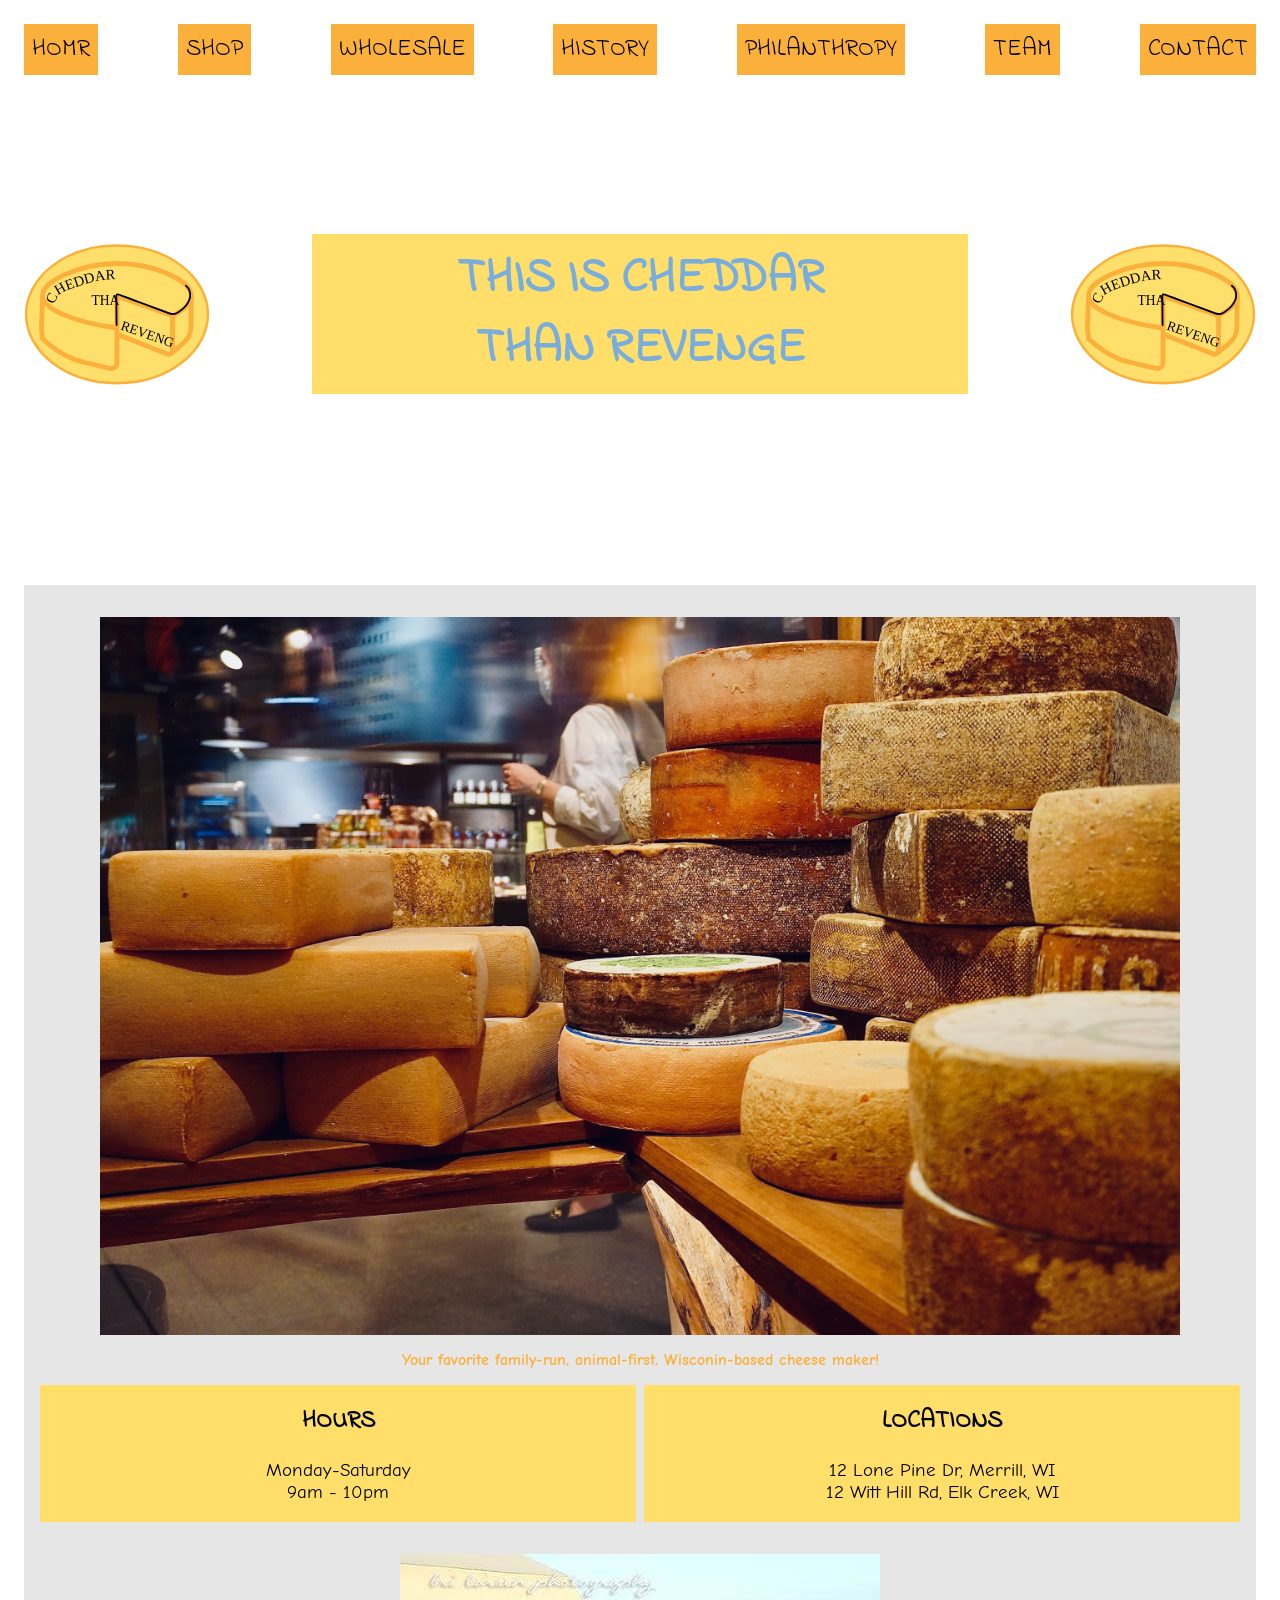
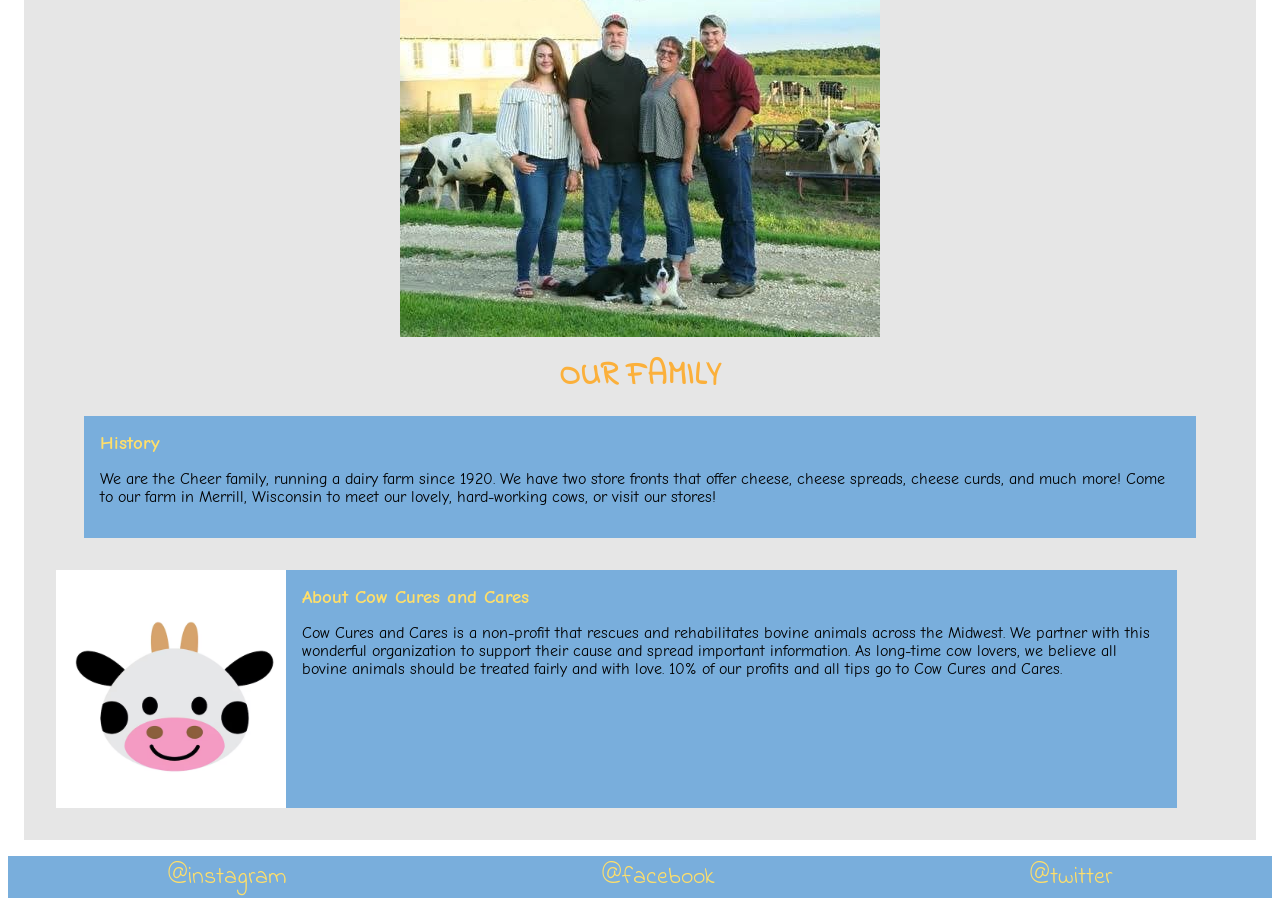
<file: index.html>
<!DOCTYPE html>
<html lang="en">
<head>
    <meta charset="UTF-8">
    <meta name="viewport" content="width=device-width, initial-scale=1.0">
    <title>CTR</title>
    <link rel="preconnect" href="https://fonts.googleapis.com">
<link rel="preconnect" href="https://fonts.gstatic.com" crossorigin>
<link href="https://fonts.googleapis.com/css2?family=Comic+Neue:ital,wght@0,300;0,400;0,700;1,300;1,400;1,700&family=Indie+Flower&display=swap" rel="stylesheet">
<link rel="stylesheet" href="styles.css">
<link rel="icon" type="image/png" href="images/favicon-96x96.png" sizes="96x96">
<link rel="icon" type="image/svg+xml" href="images/favicon.svg">
<link rel="shortcut icon" href="images/favicon.ico">
<link rel="apple-touch-icon" sizes="180x180" href="images/apple-touch-icon.png">
<meta name="apple-mobile-web-app-title" content="ctr">
<link rel="manifest" href="images/site.webmanifest">
</head>
<body>
<header>
<nav>
    <a href="index.html">HOMR</a>
    <a href="shop.html">SHOP</a>
    <a href="wholesale.html">WHOLESALE</a>
    <a href="history.html">HISTORY</a>
    <a href="philanthropy.html">PHILANTHROPY</a>
    <a href="team.html">TEAM</a>
    <a href="contact.html">CONTACT</a>
</nav>
<div class="title">
    <img src="images/ctrlogo.svg" alt="CTR logo">
    <h2>THIS IS CHEDDAR <br> THAN REVENGE</h2>
    <img src="images/ctrlogo.svg" alt="CTR logo">
</div>
</header>
<h1>Cheddar Than Revenge</h1>
<main>

<img src="images/cheeseshop.jpg" alt="A large assortment of cheese.">
<p class="quote">Your favorite family-run, animal-first, Wisconin-based cheese maker!</p>

<div class="indextable">
<div class="hours">
<h2>HOURS</h2>
<p>Monday-Saturday<br>9am - 10pm</p>
</div>

<div class="locations">
<H2>LOCATIONS</H2>
<p>12 Lone Pine Dr, Merrill, WI<br>12 Witt Hill Rd, Elk Creek, WI</p>
</div>
</div>

<img src="images/family.jpeg" alt="Family together">
<h3>OUR FAMILY</h3>

<div class="paragraph">
<h4>History</h4>
<p>We are the Cheer family, running a dairy farm since 1920. We have two store fronts that offer cheese, cheese spreads, cheese curds, and much more! Come to our farm in Merrill, Wisconsin to meet our lovely, hard-working cows, or visit our stores!</p>
</div>

<div class="cowdiv">
<img src="images/smiling-cow-face_175498-304.avif" alt="Cartoon cow, logo for philanthropy" id="cowlogo">

<div class="paragraph">
<h4>About Cow Cures and Cares</h4>
<p>Cow Cures and Cares is a non-profit that rescues and rehabilitates bovine animals across the Midwest. We partner with this wonderful organization to support their cause and spread important information. As long-time cow lovers, we believe all bovine animals should be treated fairly and with love. 10% of our profits and all tips go to Cow Cures and Cares.</p>
</div>
</div>

</main>
<footer>
<a href="https://www.instagram.com/?hl=en">@instagram</a>
<a href="https://www.facebook.com/">@facebook</a>
<a href="https://x.com/">@twitter</a>
</footer>
</body>
</file>
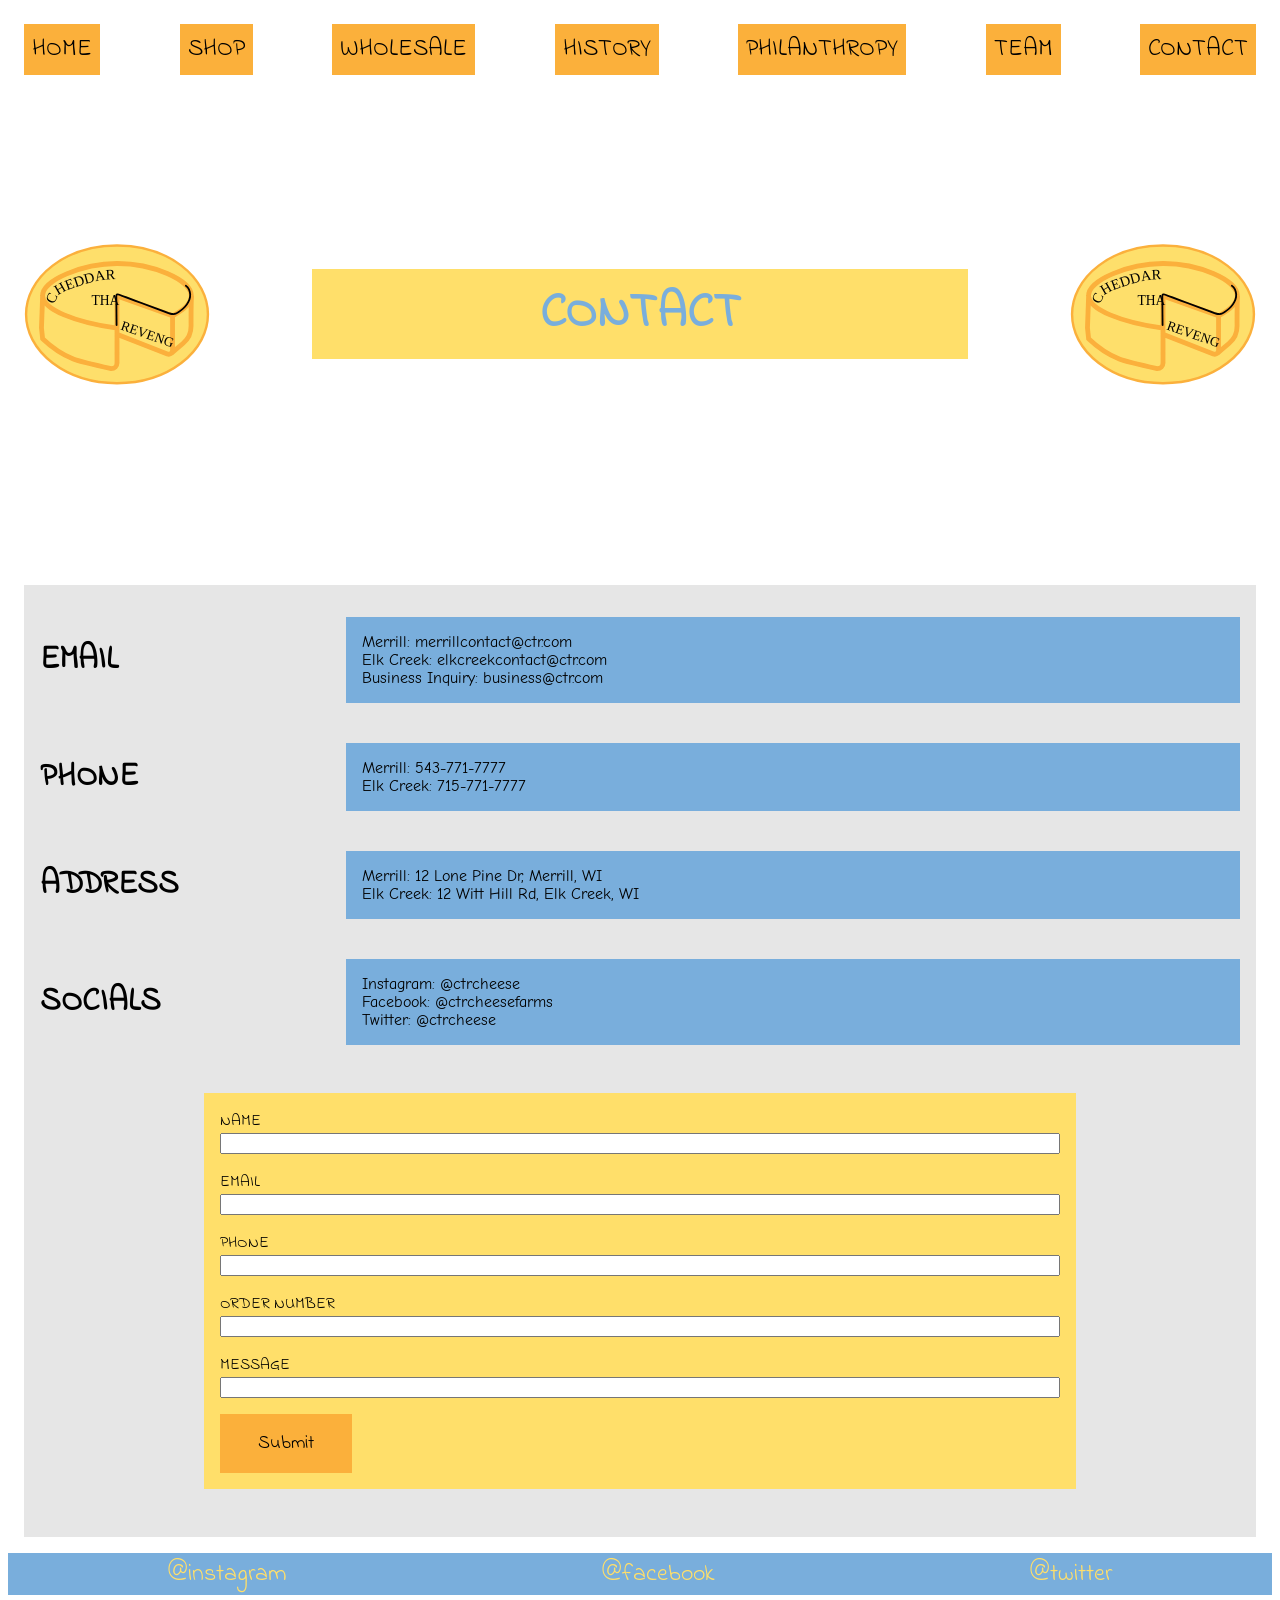
<file: contact.html>
<!DOCTYPE html>
<html lang="en">
<head>
    <meta charset="UTF-8">
    <meta name="viewport" content="width=device-width, initial-scale=1.0">
    <title>CTR</title>
    <link rel="preconnect" href="https://fonts.googleapis.com">
<link rel="preconnect" href="https://fonts.gstatic.com" crossorigin>
<link href="https://fonts.googleapis.com/css2?family=Comic+Neue:ital,wght@0,300;0,400;0,700;1,300;1,400;1,700&family=Indie+Flower&display=swap" rel="stylesheet">
<link rel="stylesheet" href="styles.css">
<link rel="icon" type="image/png" href="images/favicon-96x96.png" sizes="96x96">
<link rel="icon" type="image/svg+xml" href="images/favicon.svg">
<link rel="shortcut icon" href="images/favicon.ico">
<link rel="apple-touch-icon" sizes="180x180" href="images/apple-touch-icon.png">
<meta name="apple-mobile-web-app-title" content="ctr">
<link rel="manifest" href="images/site.webmanifest"">
</head>
<body>
<header>
<nav>
     <a href="index.html">HOME</a>
    <a href="shop.html">SHOP</a>
    <a href="wholesale.html">WHOLESALE</a>
    <a href="history.html">HISTORY</a>
    <a href="philanthropy.html">PHILANTHROPY</a>
    <a href="team.html">TEAM</a>
    <a href="contact.html">CONTACT</a>
</nav>
<div class="title">
    <img src="images/ctrlogo.svg" alt="CTR logo">
    <h2>CONTACT</h2>
    <img src="images/ctrlogo.svg" alt="CTR logo">
</div>
<h1>Cheddar Than Revenge</h1>
</header>
<main>

<div class="contacttable">
<h2>EMAIL</h2>
<p>Merrill: merrillcontact@ctr.com<br>Elk Creek: elkcreekcontact@ctr.com<br>Business Inquiry: business@ctr.com</p>

<h2>PHONE</h2>
<p>Merrill: 543-771-7777<br>Elk Creek: 715-771-7777</p>

<h2>ADDRESS</h2>
<p>Merrill: 12 Lone Pine Dr, Merrill, WI<br>Elk Creek: 12 Witt Hill Rd, Elk Creek, WI</p>

<h2>SOCIALS</h2>
<p>Instagram: @ctrcheese<br>Facebook: @ctrcheesefarms<br>Twitter: @ctrcheese</p>
</div>

<form class="contactform">

    <div class="formgroup">
    <label for="name">NAME</label>
    <input type="text" id="name">
    </div>

    <div class="formgroup">
    <label for="email">EMAIL</label>
    <input type="number" id="email">
    </div>

    <div class="formgroup">
    <label for="phone">PHONE</label>
    <input type="text" id="phone">
    </div>

    <div class="formgroup">
    <label for="order">ORDER NUMBER</label><input type="text" id="order">
    </div>

    <div class="formgroup">
    <label for="message">MESSAGE</label>
    <input type="text" id="message">
    </div>

   <input type="submit" value="Submit">

</form>

</main>
<footer>
<a href="https://www.instagram.com/?hl=en">@instagram</a>
<a href="https://www.facebook.com/">@facebook</a>
<a href="https://x.com/">@twitter</a>
</footer>
</body>
</file>
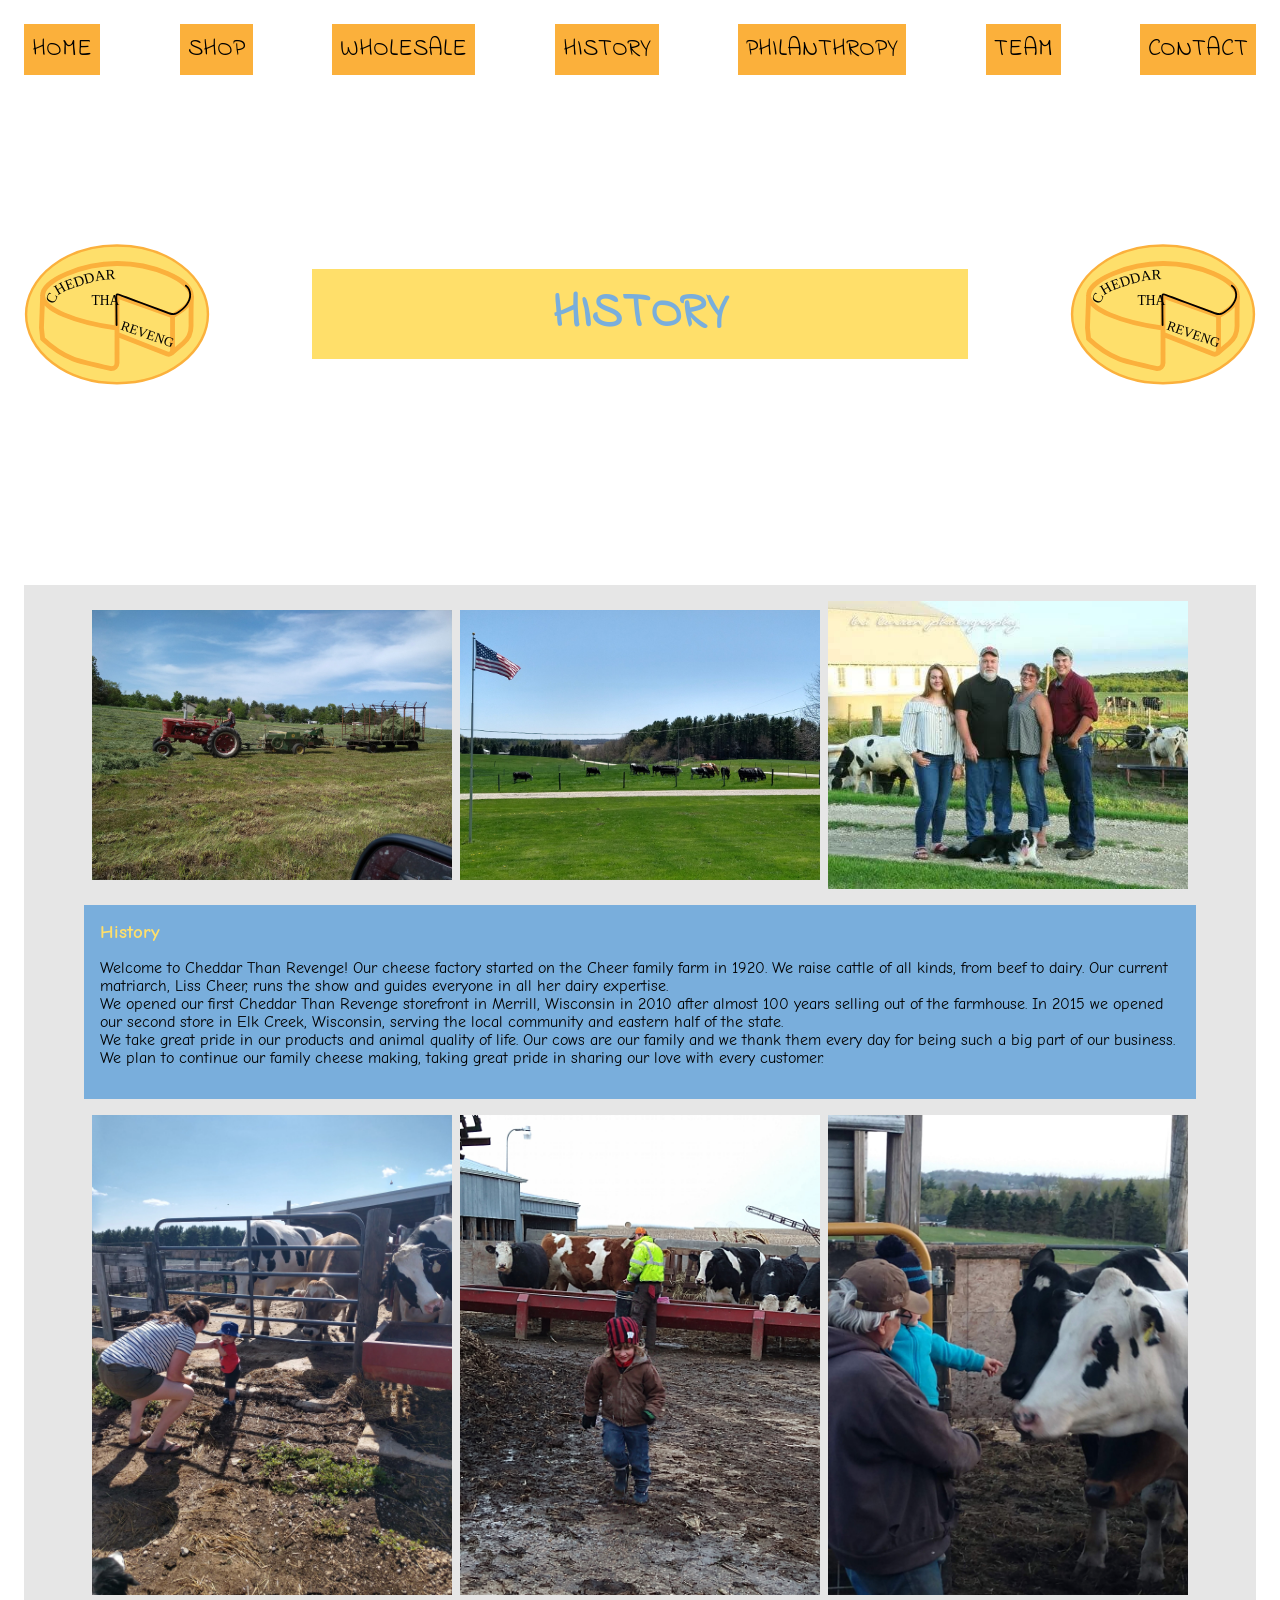
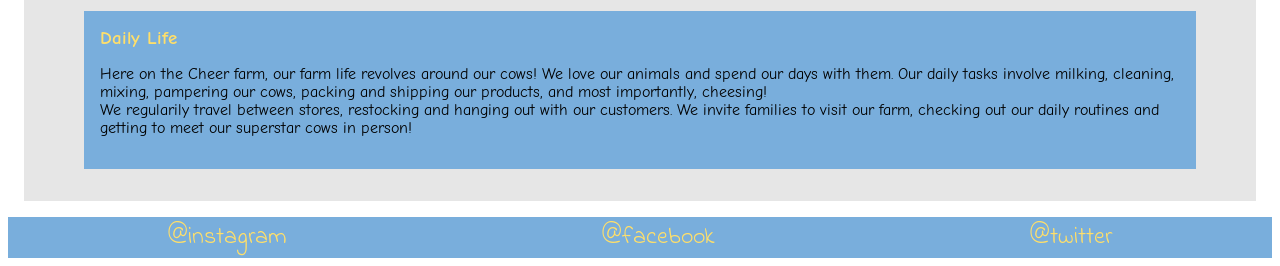
<file: history.html>
<!DOCTYPE html>
<html lang="en">
<head>
    <meta charset="UTF-8">
    <meta name="viewport" content="width=device-width, initial-scale=1.0">
    <title>CTR</title>
    <link rel="preconnect" href="https://fonts.googleapis.com">
<link rel="preconnect" href="https://fonts.gstatic.com" crossorigin>
<link href="https://fonts.googleapis.com/css2?family=Comic+Neue:ital,wght@0,300;0,400;0,700;1,300;1,400;1,700&family=Indie+Flower&display=swap" rel="stylesheet">
<link rel="stylesheet" href="styles.css">
<link rel="icon" type="image/png" href="images/favicon-96x96.png" sizes="96x96">
<link rel="icon" type="image/svg+xml" href="images/favicon.svg">
<link rel="shortcut icon" href="images/favicon.ico">
<link rel="apple-touch-icon" sizes="180x180" href="images/apple-touch-icon.png">
<meta name="apple-mobile-web-app-title" content="ctr">
<link rel="manifest" href="images/site.webmanifest">
</head>
<body>
<header>
<nav>
     <a href="index.html">HOME</a>
    <a href="shop.html">SHOP</a>
    <a href="wholesale.html">WHOLESALE</a>
    <a href="history.html">HISTORY</a>
    <a href="philanthropy.html">PHILANTHROPY</a>
    <a href="team.html">TEAM</a>
    <a href="contact.html">CONTACT</a>
</nav>
<div class="title">
    <img src="images/ctrlogo.svg" alt="CTR logo">
    <h2>HISTORY</h2>
    <img src="images/ctrlogo.svg" alt="CTR logo">
</div>
<h1>Cheddar Than Revenge</h1>
</header>
<main>
<div class="historypics">
<img src="images/tractor.jpeg" alt="Tractor in field">
<img src="images/manycows.jpeg" alt="Lots of cows in field">
<img src="images/family.jpeg" alt="Family together">
</div>

<div class="paragraph">
<h4>History</h4>
<p>Welcome to Cheddar Than Revenge! Our cheese factory started on the Cheer family farm in 1920. We raise cattle of all kinds, from beef to dairy. Our current matriarch, Liss Cheer, runs the show and guides everyone in all her dairy expertise.<br>We opened our first Cheddar Than Revenge storefront in Merrill, Wisconsin in 2010 after almost 100 years selling out of the farmhouse. In 2015 we opened our second store in Elk Creek, Wisconsin, serving the local community and eastern half of the state.<br>We take great pride in our products and animal quality of life. Our cows are our family and we thank them every day for being such a big part of our business. We plan to continue our family cheese making, taking great pride in sharing our love with every customer.</p>
</div>

<div class="historypics">
<img src="images/bygate.jpeg" alt="Kid by gate and cows">
<img src="images/runningfromcows.jpeg" alt="Kid running from cows.">
<img src="images/twocows.jpeg" alt="Feeding two cows through gate.">
</div>

<div class="paragraph">
<h4>Daily Life</h4>
<p>Here on the Cheer farm, our farm life revolves around our cows! We love our animals and spend our days with them. Our daily tasks involve milking, cleaning, mixing, pampering our cows, packing and shipping our products, and most importantly, cheesing! <br>We regularily travel between stores, restocking and hanging out with our customers. We invite families to visit our farm, checking out our daily routines and getting to meet our superstar cows in person!</p>
</div>
</main>
<footer>
<a href="https://www.instagram.com/?hl=en">@instagram</a>
<a href="https://www.facebook.com/">@facebook</a>
<a href="https://x.com/">@twitter</a>
</footer>
</body>
</file>
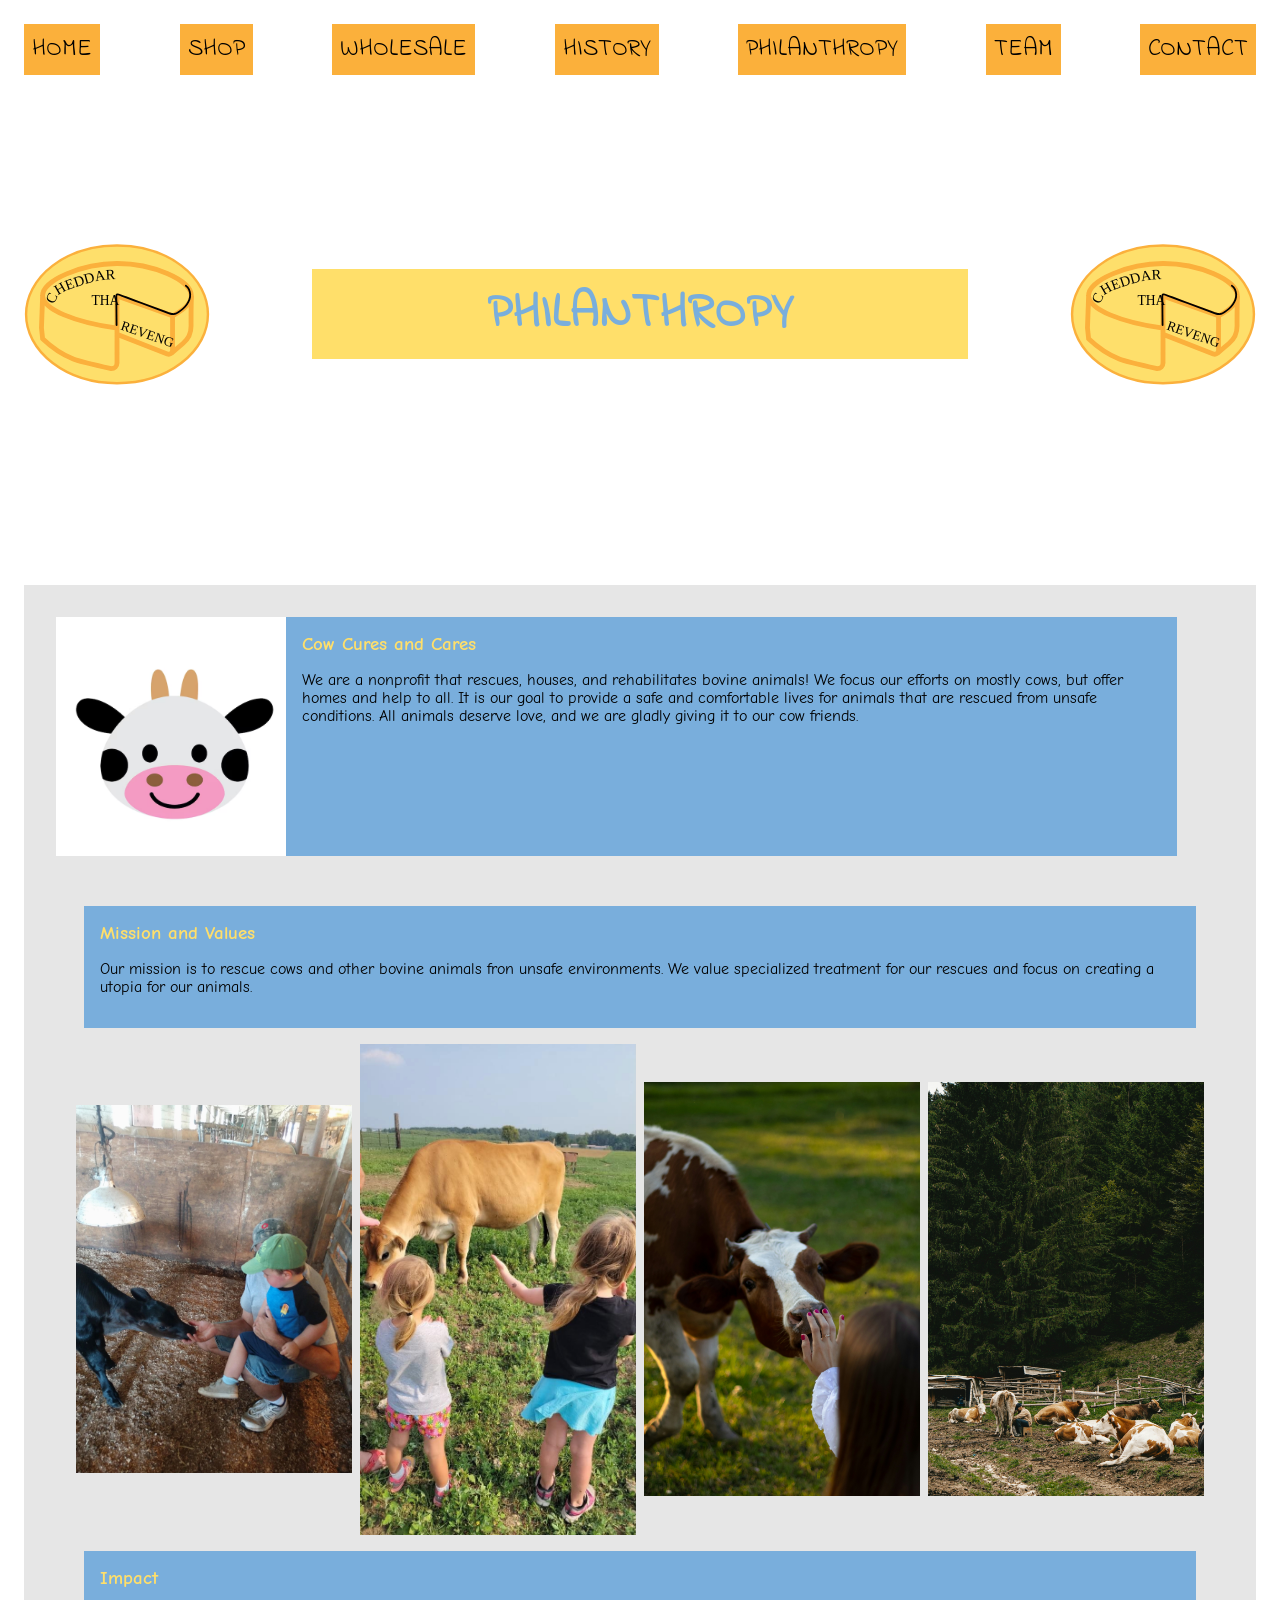
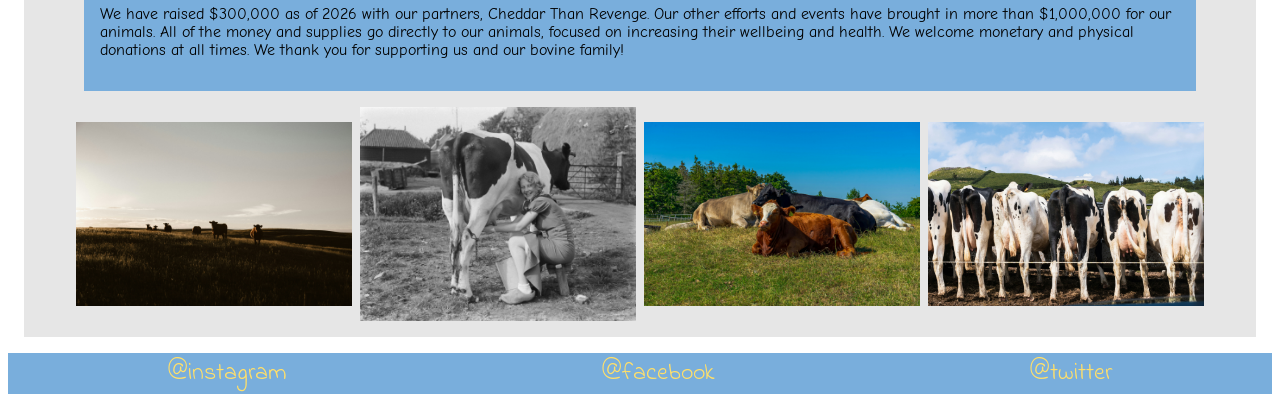
<file: philanthropy.html>
<!DOCTYPE html>
<html lang="en">
<head>
    <meta charset="UTF-8">
    <meta name="viewport" content="width=device-width, initial-scale=1.0">
    <title>CTR</title>
    <link rel="preconnect" href="https://fonts.googleapis.com">
<link rel="preconnect" href="https://fonts.gstatic.com" crossorigin>
<link href="https://fonts.googleapis.com/css2?family=Comic+Neue:ital,wght@0,300;0,400;0,700;1,300;1,400;1,700&family=Indie+Flower&display=swap" rel="stylesheet">
<link rel="stylesheet" href="styles.css">
<link rel="icon" type="image/png" href="images/favicon-96x96.png" sizes="96x96">
<link rel="icon" type="image/svg+xml" href="images/favicon.svg">
<link rel="shortcut icon" href="images/favicon.ico">
<link rel="apple-touch-icon" sizes="180x180" href="images/apple-touch-icon.png">
<meta name="apple-mobile-web-app-title" content="ctr">
<link rel="manifest" href="images/site.webmanifest">
</head>
<body>
<header>
<nav>
     <a href="index.html">HOME</a>
    <a href="shop.html">SHOP</a>
    <a href="wholesale.html">WHOLESALE</a>
    <a href="history.html">HISTORY</a>
    <a href="philanthropy.html">PHILANTHROPY</a>
    <a href="team.html">TEAM</a>
    <a href="contact.html">CONTACT</a>
</nav>
<div class="title">
    <img src="images/ctrlogo.svg" alt="CTR logo">
    <h2>PHILANTHROPY</h2>
    <img src="images/ctrlogo.svg" alt="CTR logo">
</div>
<h1>Cheddar Than Revenge</h1>
</header>
<main>

<div class="philtable">
<img src="images/smiling-cow-face_175498-304.avif" alt="Cartoon cow, philanthropy logo.">

<div class="paragraph">
<h4>Cow Cures and Cares</h4>
<p>We are a nonprofit that rescues, houses, and rehabilitates bovine animals! We focus our efforts on mostly cows, but offer homes and help to all. It is our goal to provide a safe and comfortable lives for animals that are rescued from unsafe conditions. All animals deserve love, and we are gladly giving it to our cow friends.</p>
</div>
</div>
<br>
<div class="paragraph">
<h4>Mission and Values</h4>
<p>Our mission is to rescue cows and other bovine animals fron unsafe environments. We value specialized treatment for our rescues and focus on creating a utopia for our animals.</p>
</div>

<div class="philpics">
<img src="images/calf.jpeg" alt="Calf eating from hands">
<img src="images/twokids.jpeg" alt="Two kids watching cow">
<img src="images/pettingcow.jpg" alt="Girl petting cow">
<img src="images/cowslaying.jpg" alt="Cows laying in pen">
</div>

<div class="paragraph">
<h4>Impact</h4>
<p>We have raised $300,000 as of 2026 with our partners, Cheddar Than Revenge. Our other efforts and events have brought in more than $1,000,000 for our animals. All of the money and supplies go directly to our animals, focused on increasing their wellbeing and health. We welcome monetary and physical donations at all times. We thank you for supporting us and our bovine family!</p>
</div>

<div class="philpics">
<img src="images/cowsinfield.jpg" alt="Several cows in sunlit field">
<img src="images/oldphotocow.jpg" alt="Black and white photo of cow and woman">
<img src="images/morecowslaying.jpg" alt="Lots of cows laying in field">
<img src="images/rowofcows.jpg" alt="Row of cows">
</div>

</main>
<footer>
<a href="https://www.instagram.com/?hl=en">@instagram</a>
<a href="https://www.facebook.com/">@facebook</a>
<a href="https://x.com/">@twitter</a>
</footer>
</body>
</file>
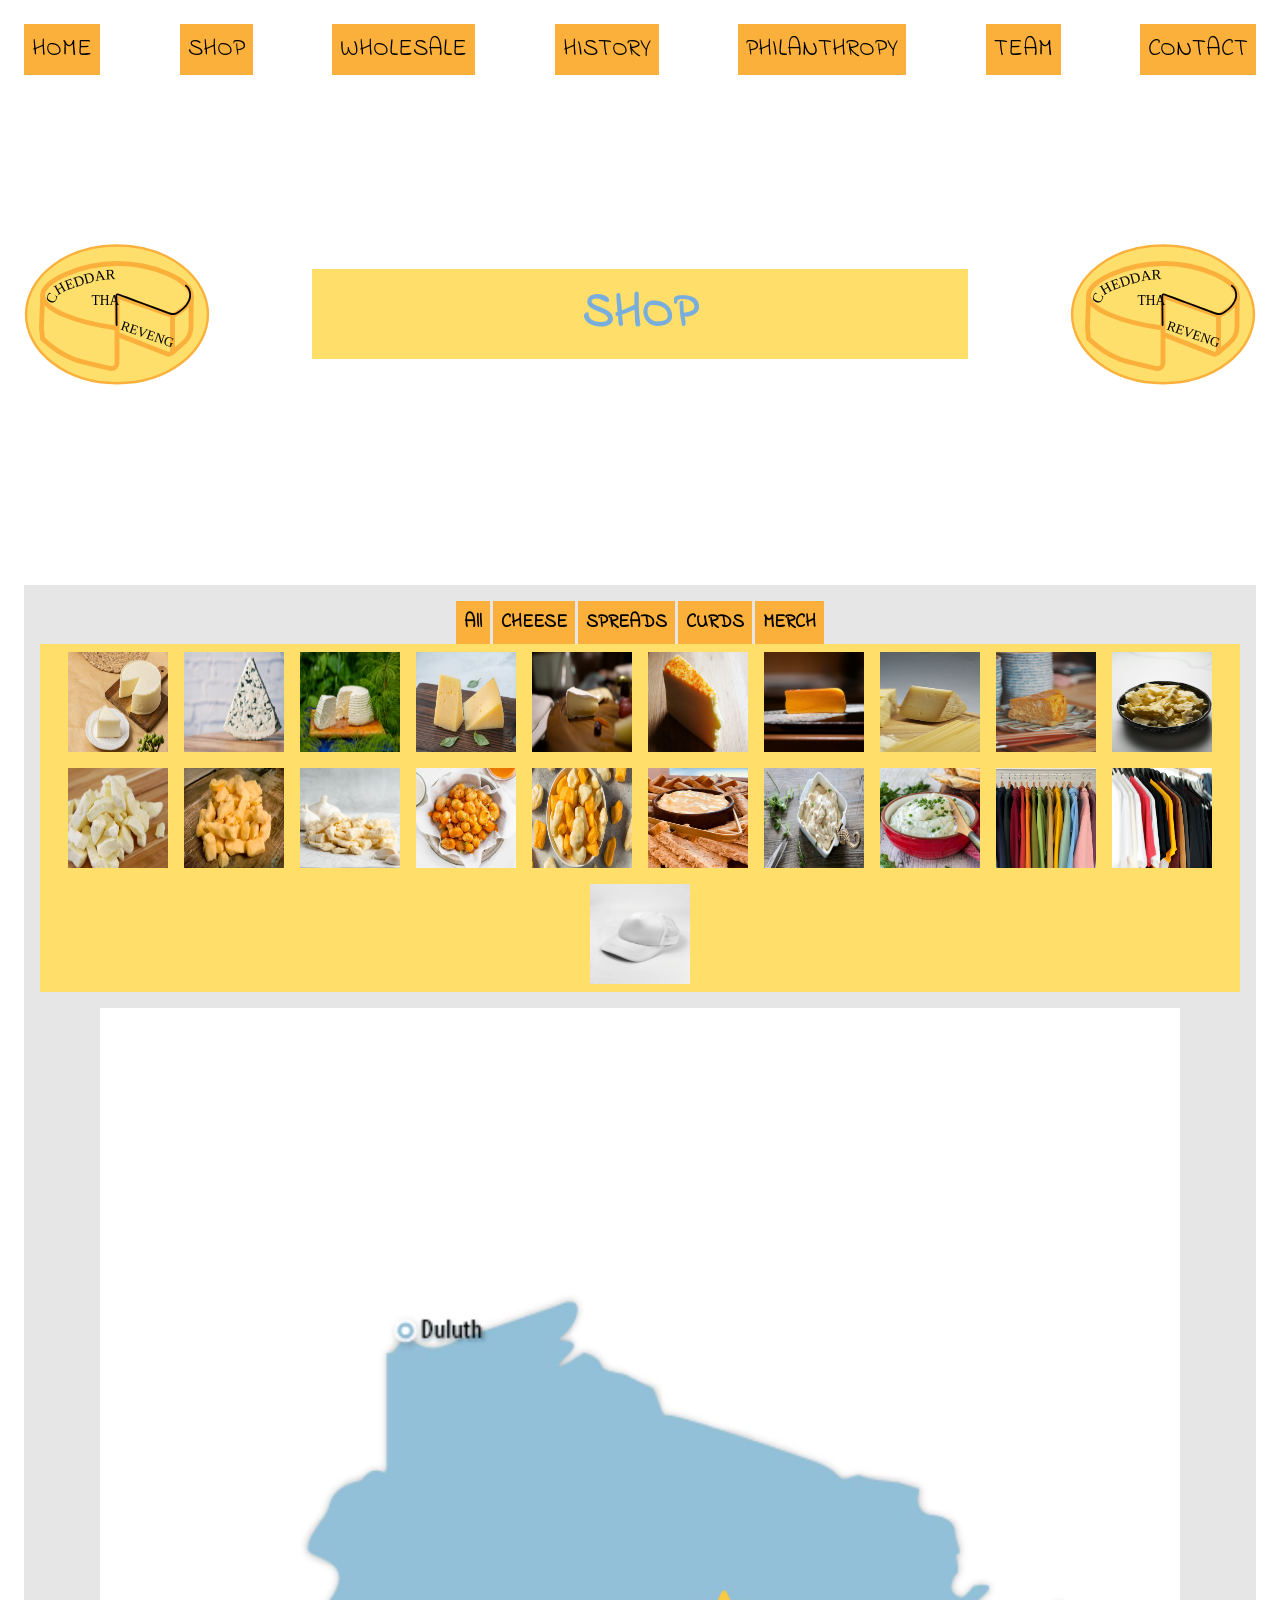
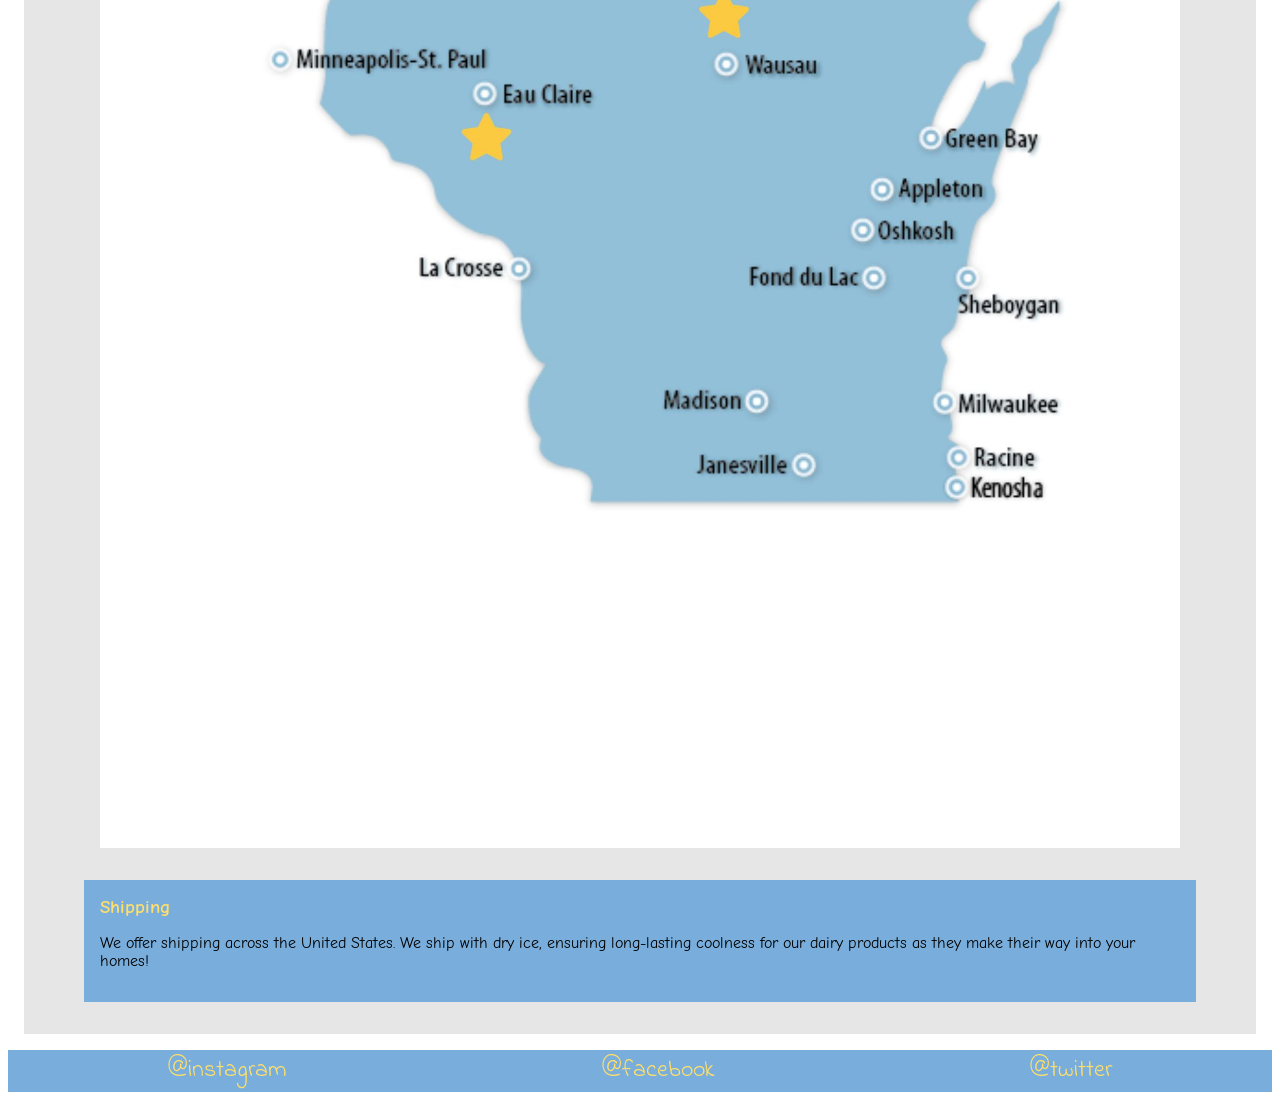
<file: shop.html>
<!DOCTYPE html>
<html lang="en">
<head>
    <meta charset="UTF-8">
    <meta name="viewport" content="width=device-width, initial-scale=1.0">
    <title>CTR</title>
    <link rel="preconnect" href="https://fonts.googleapis.com">
<link rel="preconnect" href="https://fonts.gstatic.com" crossorigin>
<link href="https://fonts.googleapis.com/css2?family=Comic+Neue:ital,wght@0,300;0,400;0,700;1,300;1,400;1,700&family=Indie+Flower&display=swap" rel="stylesheet">
<link rel="stylesheet" href="styles.css">
<link rel="icon" type="image/png" href="images/favicon-96x96.png" sizes="96x96">
<link rel="icon" type="image/svg+xml" href="images/favicon.svg">
<link rel="shortcut icon" href="images/favicon.ico">
<link rel="apple-touch-icon" sizes="180x180" href="images/apple-touch-icon.png">
<meta name="apple-mobile-web-app-title" content="ctr">
<link rel="manifest" href="images/site.webmanifest">
</head>
<body>
<header>
<nav>
     <a href="index.html">HOME</a>
    <a href="shop.html">SHOP</a>
    <a href="wholesale.html">WHOLESALE</a>
    <a href="history.html">HISTORY</a>
    <a href="philanthropy.html">PHILANTHROPY</a>
    <a href="team.html">TEAM</a>
    <a href="contact.html">CONTACT</a>
</nav>
<div class="title">
    <img src="images/ctrlogo.svg" alt="CTR logo">
    <h2>SHOP</h2>
    <img src="images/ctrlogo.svg" alt="CTR logo">
</div>
<h1>Cheddar Than Revenge</h1>
</header>
<main>

<div class="options">
<h3>All</h3>
<h3>CHEESE</h3>
<h3>SPREADS</h3>
<h3>CURDS</h3>
<h3>MERCH</h3>
</div>

<div class="shopgallery">
<img src="images/cheese8.jpg" alt="Cheese option eight">
<img src="images/cheese2.jpg" alt="Cheese option two">
<img src="images/cheese3.jpg" alt="Cheese option three">
<img src="images/cheese4.jpg" alt="Cheese option four">
<img src="images/cheese5.jpg" alt="Cheese option five">
<img src="images/cheese6.jpg" alt="Cheese option six">
<img src="images/cheese7.jpg" alt="Cheese option seven">
<img src="images/cheese1.jpg" alt="Cheese option one">
<img src="images/cheese9.jpg" alt="Cheese option nine">
<img src="images/curds1.jpg" alt="Curds option one">
<img src="images/curds2.webp" alt="Curds option two">
<img src="images/curds3.jpg" alt="Curds option three">
<img src="images/curds4.jpg" alt="Curds option four">
<img src="images/curds5.jpg" alt="Curds option five">
<img src="images/curds6.jpg" alt="Curds option six">
<img src="images/spread1.jpg" alt="Spreads option one">
<img src="images/spread2.jpg" alt="Spreads option two">
<img src="images/spread3.jpg" alt="Spreads option three">
<img src="images/hoodie.jpg" alt="Company hoodie">
<img src="images/tshirt.jpg" alt="Company tshirt">
<img src="images/hat.jpg" alt="Company hat">
</div>

<img src="images/wisconsin.jpg" alt="Map of store locations">

<div class="paragraph">
<h4>Shipping</h4>
<p>We offer shipping across the United States. We ship with dry ice, ensuring long-lasting coolness for our dairy products as they make their way into your homes!</p>
</div>

</main>
<footer>
<a href="https://www.instagram.com/?hl=en">@instagram</a>
<a href="https://www.facebook.com/">@facebook</a>
<a href="https://x.com/">@twitter</a>
</footer>
</body>
</file>
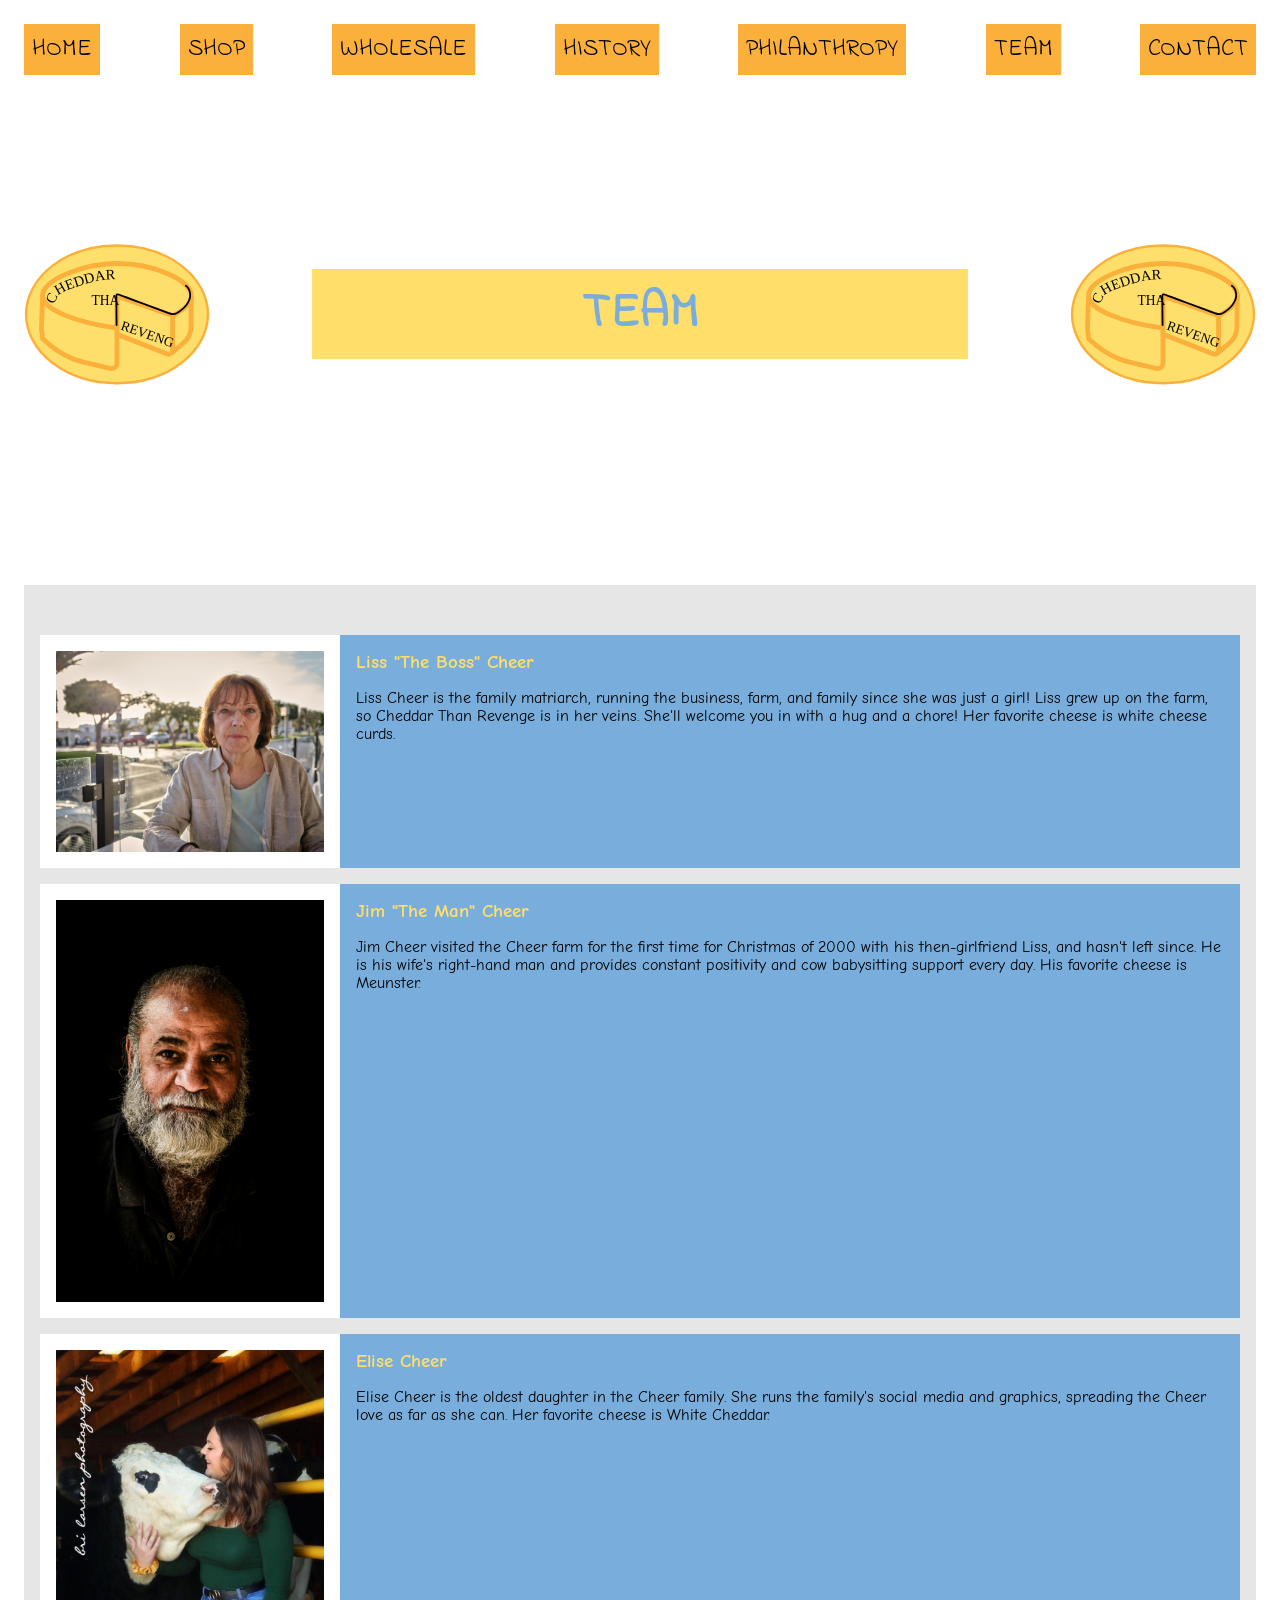
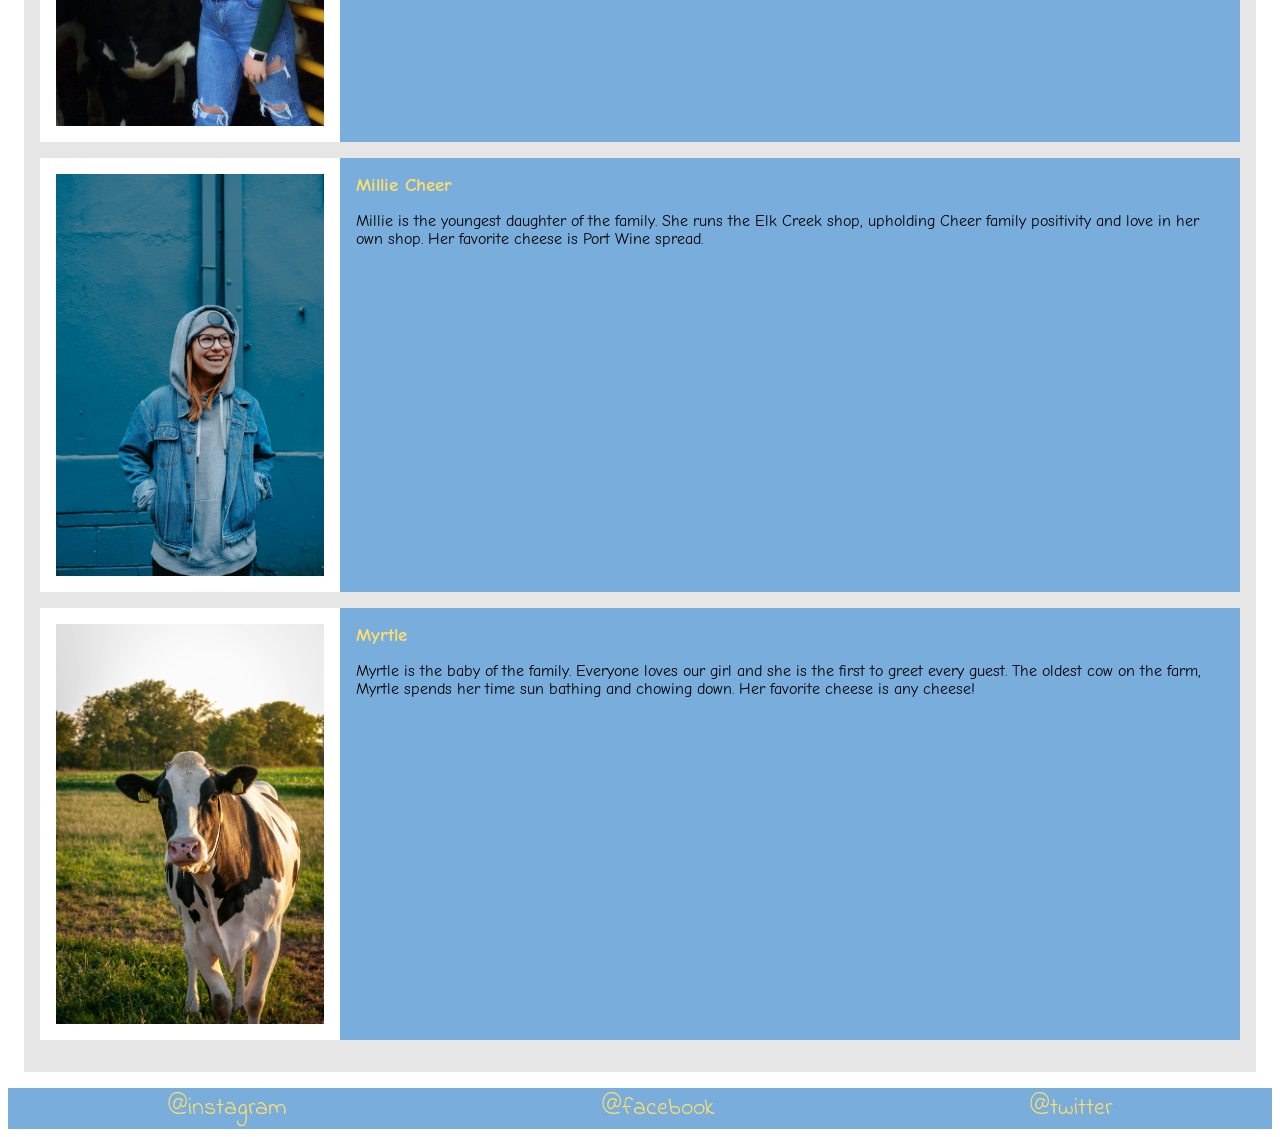
<file: team.html>
<!DOCTYPE html>
<html lang="en">
<head>
    <meta charset="UTF-8">
    <meta name="viewport" content="width=device-width, initial-scale=1.0">
    <title>CTR</title>
    <link rel="preconnect" href="https://fonts.googleapis.com">
<link rel="preconnect" href="https://fonts.gstatic.com" crossorigin>
<link href="https://fonts.googleapis.com/css2?family=Comic+Neue:ital,wght@0,300;0,400;0,700;1,300;1,400;1,700&family=Indie+Flower&display=swap" rel="stylesheet">
<link rel="stylesheet" href="styles.css">
<link rel="icon" type="image/png" href="images/favicon-96x96.png" sizes="96x96">
<link rel="icon" type="image/svg+xml" href="images/favicon.svg">
<link rel="shortcut icon" href="images/favicon.ico">
<link rel="apple-touch-icon" sizes="180x180" href="images/apple-touch-icon.png">
<meta name="apple-mobile-web-app-title" content="ctr">
<link rel="manifest" href="images/site.webmanifest">
</head>
<body>
<header>
<nav>
    <a href="index.html">HOME</a>
    <a href="shop.html">SHOP</a>
    <a href="wholesale.html">WHOLESALE</a>
    <a href="history.html">HISTORY</a>
    <a href="philanthropy.html">PHILANTHROPY</a>
    <a href="team.html">TEAM</a>
    <a href="contact.html">CONTACT</a>
</nav>
<div class="title">
    <img src="images/ctrlogo.svg" alt="CTR logo">
    <h2>TEAM</h2>
    <img src="images/ctrlogo.svg" alt="CTR logo">
</div>
<h1>Cheddar Than Revenge</h1>
</header>
<main>

<table>
    <thead>
        <tr>
        <th></th>
        <th></th>
        </tr>
    </thead>
    <tbody>
        <tr>
        <td><img src="images/mom.jpg" alt="Liss, current mom and owner of company."></td>
        <td class="td2"><h4>Liss "The Boss" Cheer</h4><p>Liss Cheer is the family matriarch, running the business, farm, and family since she was just a girl! Liss grew up on the farm, so Cheddar Than Revenge is in her veins. She'll welcome you in with a hug and a chore! Her favorite cheese is white cheese curds.</p></td>
        </tr>

        <tr>
        <td><img src="images/dad.jpg" alt="Dad of the company"></td>
        <td class="td2"><h4>Jim "The Man" Cheer</h4><p>Jim Cheer visited the Cheer farm for the first time for Christmas of 2000 with his then-girlfriend Liss, and hasn't left since. He is his wife's right-hand man and provides constant positivity and cow babysitting support every day. His favorite cheese is Meunster.</p></td>
        </tr>

       <tr>
        <td><img src="images/elsie.jpeg" alt="Daughter, member of company family"></td>
        <td class="td2"><h4>Elise Cheer</h4><p>Elise Cheer is the oldest daughter in the Cheer family. She runs the family's social media and graphics, spreading the Cheer love as far as she can. Her favorite cheese is White Cheddar.</p></td>
        </tr>

        <tr>
        <td><img src="images/sister.jpg" alt="Daughter, member of company family"></td>
        <td class="td2"><h4>Millie Cheer</h4><p>Millie is the youngest daughter of the family. She runs the Elk Creek shop, upholding Cheer family positivity and love in her own shop. Her favorite cheese is Port Wine spread.</p></td>
        </tr>

        <tr>
        <td><img src="images/cowteam.jpg" alt="Pet cow of family"></td>
        <td class="td2"><h4>Myrtle</h4><p>Myrtle is the baby of the family. Everyone loves our girl and she is the first to greet every guest. The oldest cow on the farm, Myrtle spends her time sun bathing and chowing down. Her favorite cheese is any cheese!</p></td>
        </tr>
    </tbody>
</table>


</main>
<footer>
<a href="https://www.instagram.com/?hl=en">@instagram</a>
<a href="https://www.facebook.com/">@facebook</a>
<a href="https://x.com/">@twitter</a>
</footer>
</body>
</file>
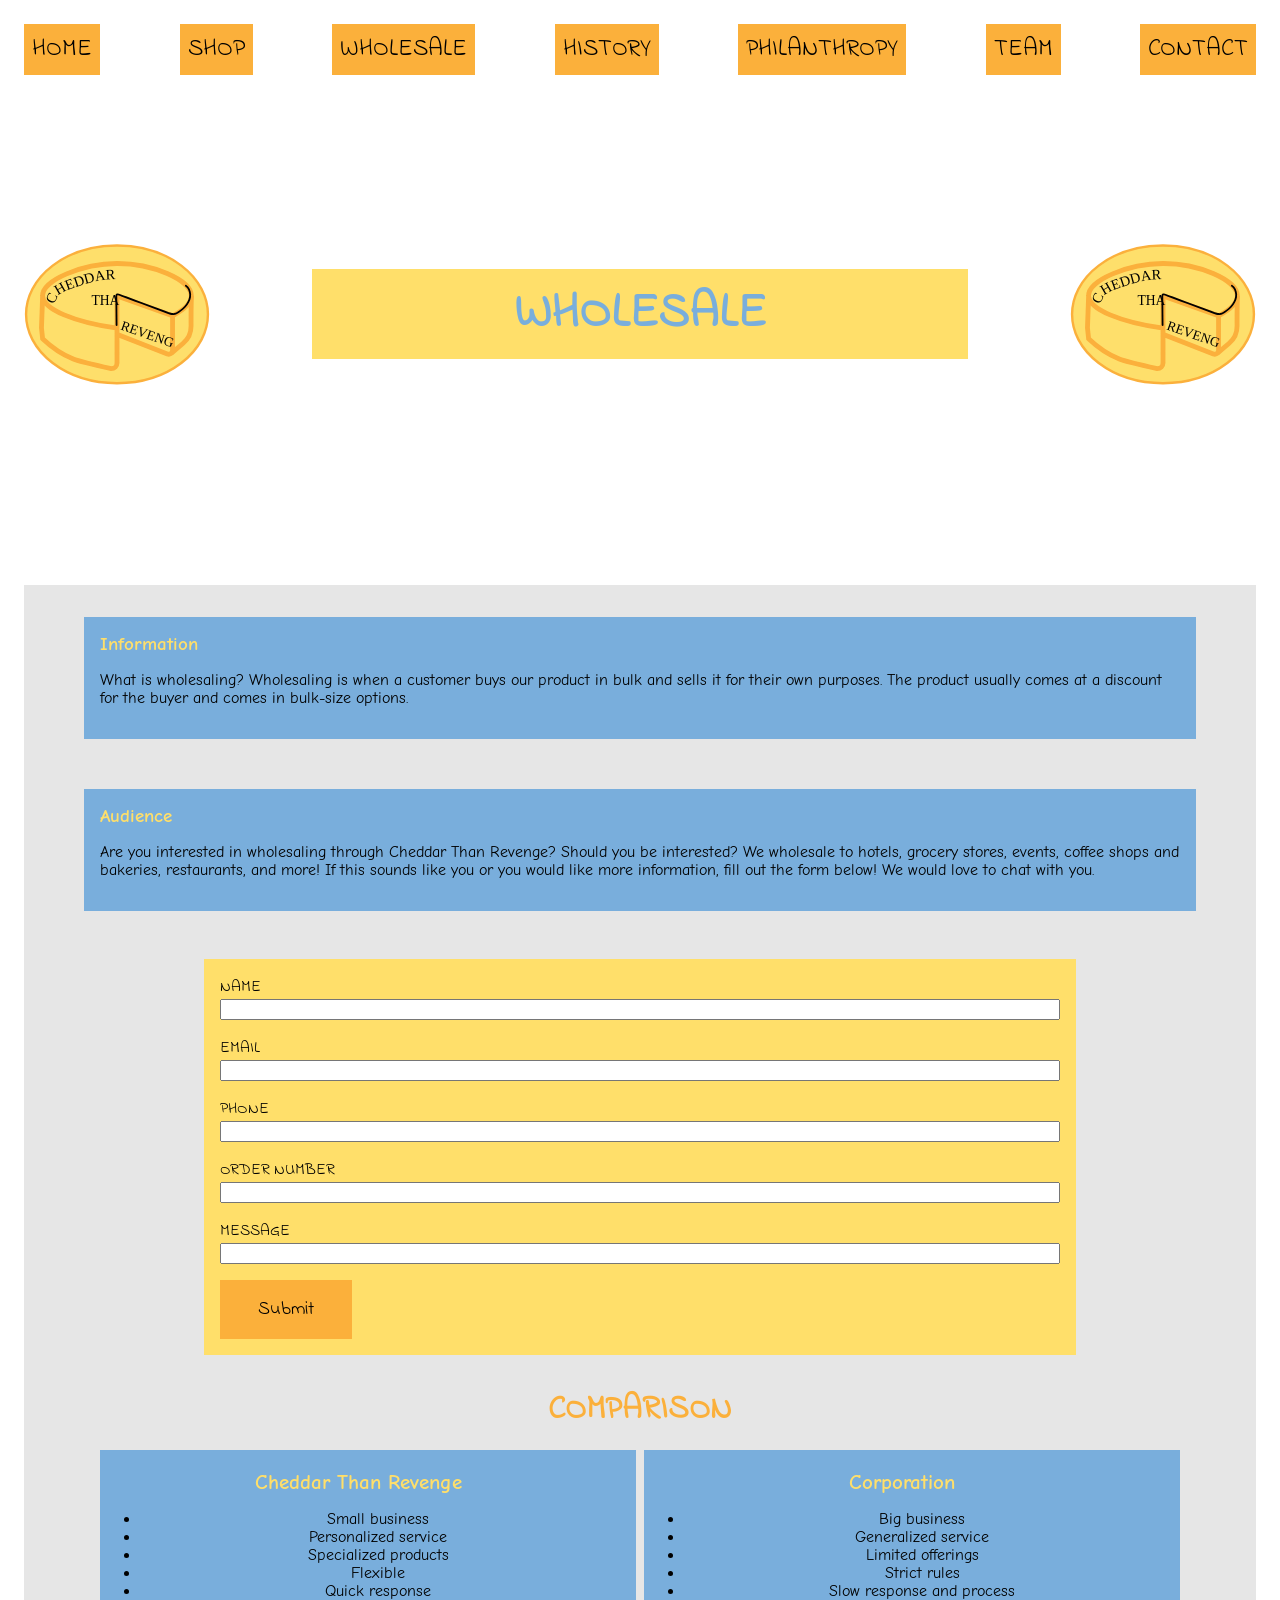
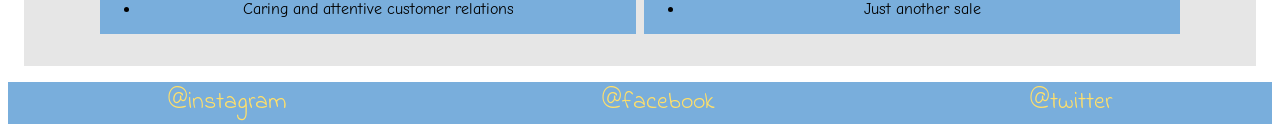
<file: wholesale.html>
<!DOCTYPE html>
<html lang="en">
<head>
    <meta charset="UTF-8">
    <meta name="viewport" content="width=device-width, initial-scale=1.0">
    <title>CTR</title>
    <link rel="preconnect" href="https://fonts.googleapis.com">
<link rel="preconnect" href="https://fonts.gstatic.com" crossorigin>
<link href="https://fonts.googleapis.com/css2?family=Comic+Neue:ital,wght@0,300;0,400;0,700;1,300;1,400;1,700&family=Indie+Flower&display=swap" rel="stylesheet">
<link rel="stylesheet" href="styles.css">
<link rel="icon" type="image/png" href="images/favicon-96x96.png" sizes="96x96">
<link rel="icon" type="image/svg+xml" href="images/favicon.svg">
<link rel="shortcut icon" href="images/favicon.ico">
<link rel="apple-touch-icon" sizes="180x180" href="images/apple-touch-icon.png">
<meta name="apple-mobile-web-app-title" content="ctr">
<link rel="manifest" href="images/site.webmanifest">
</head>
<body>
<header>
<nav>
    <a href="index.html">HOME</a>
    <a href="shop.html">SHOP</a>
    <a href="wholesale.html">WHOLESALE</a>
    <a href="history.html">HISTORY</a>
    <a href="philanthropy.html">PHILANTHROPY</a>
    <a href="team.html">TEAM</a>
    <a href="contact.html">CONTACT</a>
</nav>
<div class="title">
    <img src="images/ctrlogo.svg" alt="CTR logo">
    <h2>WHOLESALE</h2>
    <img src="images/ctrlogo.svg" alt="CTR logo">
</div>
<h1>Cheddar Than Revenge</h1>
</header>
<main>

<div class="paragraph">
<h4>Information</h4>
<p>What is wholesaling? Wholesaling is when a customer buys our product in bulk and sells it for their own purposes. The product usually comes at a discount for the buyer and comes in bulk-size options.</p>
</div>
<br>
<div class="paragraph">
<h4>Audience</h4>
<p>Are you interested in wholesaling through Cheddar Than Revenge? Should you be interested? We wholesale to hotels, grocery stores, events, coffee shops and bakeries, restaurants, and more! If this sounds like you or you would like more information, fill out the form below! We would love to chat with you.</p>
</div>


<form class="contactform">

    <div class="formgroup">
    <label for="name">NAME</label>
    <input type="text" id="name">
    </div>

    <div class="formgroup">
    <label for="email">EMAIL</label>
    <input type="number" id="email">
    </div>

    <div class="formgroup">
    <label for="phone">PHONE</label>
    <input type="text" id="phone">
    </div>

    <div class="formgroup">
    <label for="order">ORDER NUMBER</label><input type="text" id="order">
    </div>

    <div class="formgroup">
    <label for="message">MESSAGE</label>
    <input type="text" id="message">
    </div>

   <input type="submit" value="Submit">

</form>


<h3>COMPARISON</h3>

<div class="comparison">
<div class="CTR">
<h4>Cheddar Than Revenge</h4>
<ul>
    <li>Small business</li>
    <li>Personalized service</li>
    <li>Specialized products</li>
    <li>Flexible</li>
    <li>Quick response</li>
    <li>Caring and attentive customer relations</li>
</ul>
</div>

<div class="corp">
<h4>Corporation</h4>
<ul>
    <li>Big business</li>
    <li>Generalized service</li>
    <li>Limited offerings</li>
    <li>Strict rules</li>
    <li>Slow response and process</li>
    <li>Just another sale</li>
</ul>
</div>
</div>

</main>
<footer>
<a href="https://www.instagram.com/?hl=en">@instagram</a>
<a href="https://www.facebook.com/">@facebook</a>
<a href="https://x.com/">@twitter</a>
</footer>
</body>
</file>
<file: styles.css>
.indie-flower-regular {
  font-family: "Indie Flower", cursive;
  font-weight: 400;
  font-style: normal;
}
.comic-neue-light {
  font-family: "Comic Neue", cursive;
  font-weight: 300;
  font-style: normal;
}

.comic-neue-regular {
  font-family: "Comic Neue", cursive;
  font-weight: 400;
  font-style: normal;
}

.comic-neue-bold {
  font-family: "Comic Neue", cursive;
  font-weight: 700;
  font-style: normal;
}

.comic-neue-light-italic {
  font-family: "Comic Neue", cursive;
  font-weight: 300;
  font-style: italic;
}

.comic-neue-regular-italic {
  font-family: "Comic Neue", cursive;
  font-weight: 400;
  font-style: italic;
}

.comic-neue-bold-italic {
  font-family: "Comic Neue", cursive;
  font-weight: 700;
  font-style: italic;
}

h1{display:none}

body{font-family: "Comic Neue", cursive;
color: #000000;}

main{background-color: #e6e6e6;
margin: 1rem;
padding: 1rem;
display: flex;
flex-direction: column;
align-items: center;}

h1,h2,h3{font-family: "Indie Flower", cursive;}

@media (min-width:450px){

h4{color: #ffdf6a;
margin:0rem}

h3{color: #fbb03b;
font-size:24pt;
text-align: center;
margin: 0rem;}

.title>img{width: 30%;
height: auto;}

header{display: flex;
flex-direction: column;
align-items: center;
padding: 1rem;
margin: 0rem;}

.title>h2{font-family: "Indie Flower", cursive;
font-size: 18pt;
color: #79AEDC;
text-align: center;
background-color: #ffdf6a;
margin:0;
padding:10px 20px;
flex-shrink: 0;
width: 50%;}

nav{display: flex;
align-items: center;
flex-wrap: wrap;
justify-content: center;
gap: .5rem;
width: 100%;}

header>nav>a{background-color: #fbb03b;
color: #000000;
text-decoration: none;
min-width: 50px;
padding: .5rem .5rem;
font-family: "Indie Flower", cursive;
font-size: 18pt;
text-align: center;}

.title{display: flex;
align-items: center;
justify-content: center;
gap: 10px;
width: 100%;
margin:20px 0;
padding: 0rem;
margin:0rem;}

main>img{max-width: 90%;
padding:1rem;
display: block;}

.quote{width: 100%;
color: #fbb03b;
font-weight: 600;
background-color: transparent;
margin: 0rem;
text-align: center;}

.indextable{display: grid;
grid-template-columns: 1fr 1fr;
justify-content: center;
gap: .5rem;
padding: 1rem;}

.locations, .hours{background-color: #ffdf6a;
text-align: center;}

.locations>p, .hours>p{background-color: transparent;
font-size: 14pt;}

.indextable>h2{font-size: 24pt;}

.paragraph{background-color: #79AEDC;
padding: 1rem;
margin-top: 1rem;
margin-bottom: 1rem;
width: 80%;}

.paragraph>h4{font-weight: 600;
padding: 0rem;
font-size: 14pt;}

#cowlogo{width:40%;
display: flex;
justify-content: center;}

footer{background-color: #79AEDC;
display: flex;
justify-content: space-around;
padding: .2rem;}

footer>a{text-decoration: none;
color: #ffdf6a;
font-size: 18pt;
font-family: "Indie Flower", cursive;
}

.comparison{display: grid;
grid-template-columns: 1fr 1fr;
justify-content: center;
gap: .5rem;
padding: 1rem;}

.CTR, .corp{background-color:#79AEDC;
text-align: center;
padding:20px;
padding-bottom:0px;
padding-left:0px;}

.CTR>h4, .corp>h4{font-size: 16pt;
padding: 0rem;}

.contactform{width: 70%;
margin: 2rem auto;
padding: 1rem;
background-color: #ffdf6a;
display: flex;
flex-direction: column;
gap: 1rem;
font-family: "Indie Flower", cursive;}

.formgroup{display: flex;
flex-direction: column;}

.contactform>label{font-size: 14pt;
margin-bottom: .2rem;}

.contactform>input, .contactform>textarea{width: 100%;
padding: 1rem;
border: none;
font-size: 14pt;
box-sizing:content-box;}

.contactform>input[type="submit"]{width: 100px;
background-color: #fbb03b;
font-family: "Indie Flower", cursive;}

.historypics>img, .philpics>img{width:40%;
flex-wrap: wrap;}

.historypics, .philpics{display: flex;
justify-content: center;
align-items: center;
gap:.5rem;
flex-wrap: wrap;
width: 100%;}

.philtable, .contacttable{display: grid;
grid-template-columns: 1fr 2fr;
justify-content: center;
gap:.5rem;}

.philtable>img{width:100%;
padding:1rem;}

table{width: 100%;
border-spacing: 0 1rem;}

td:first-child{width: 25%;
background-color: white;
padding: 1rem;
text-align: center;}

td>img{width: 100%;
max-width: 400px;
display: block;}

.td2{background-color: #79AEDC;
padding: 1rem;
vertical-align: top;
width: 75%;}

.td2>h4{font-weight: 600;
margin: 0rem;
font-size: 14pt;}

.contacttable>p{background-color: #79AEDC;
padding: 1rem;}

.contacttable>h2{align-content: center;}

.shopgallery{flex-wrap: wrap;
background-color: #ffdf6a;
justify-content: center;
align-items: center;
display: flex;
width: 100%;}


.shopgallery>img{width:30%;
max-height: 100px;
max-width: 100px;
min-width: 100px;
min-height: 100px;
padding: .5rem;}

.options{display: flex;
justify-content: center;
flex-wrap: wrap;
gap: .2rem;}

.options>h3{background-color: #fbb03b;
color:#000000;
padding: .5rem;
font-size: 14pt;}

.options>h3:hover{background-color: #79AEDC;}

.shopgallery>img:hover{filter:brightness(20%);}

}

@media (min-width:1100px){

.historypics>img{width:30%;
flex-wrap: wrap;}

.philpics>img{width:23%;}

.philtable{display: grid;
grid-template-columns: 1fr 4fr;
justify-content: center;
gap:.5rem;}

.philtable>img{width: 100%;
padding: 1rem;}

.contacttable{display: grid;
grid-template-columns: 1fr 3fr;
justify-content: center;
gap:.5rem;
width:100%;}

.contacttable>h2{font-size: 24pt;}

.indextable{display: grid;
grid-template-columns: 1fr 1fr;
justify-content: center;
gap: .5rem;
padding: 1rem;
width:100%}

.paragraph{width: 90%;}

.cowdiv{display: grid;
grid-template-columns: 1fr 4fr;
justify-content: center;
gap:.5rem;}

#cowlogo{width: 100%;
padding: 1rem;
}

.comparison{width: 90%;}

.title>h2{font-size: 36pt;}

nav{justify-content: space-between;}
}
</file>
